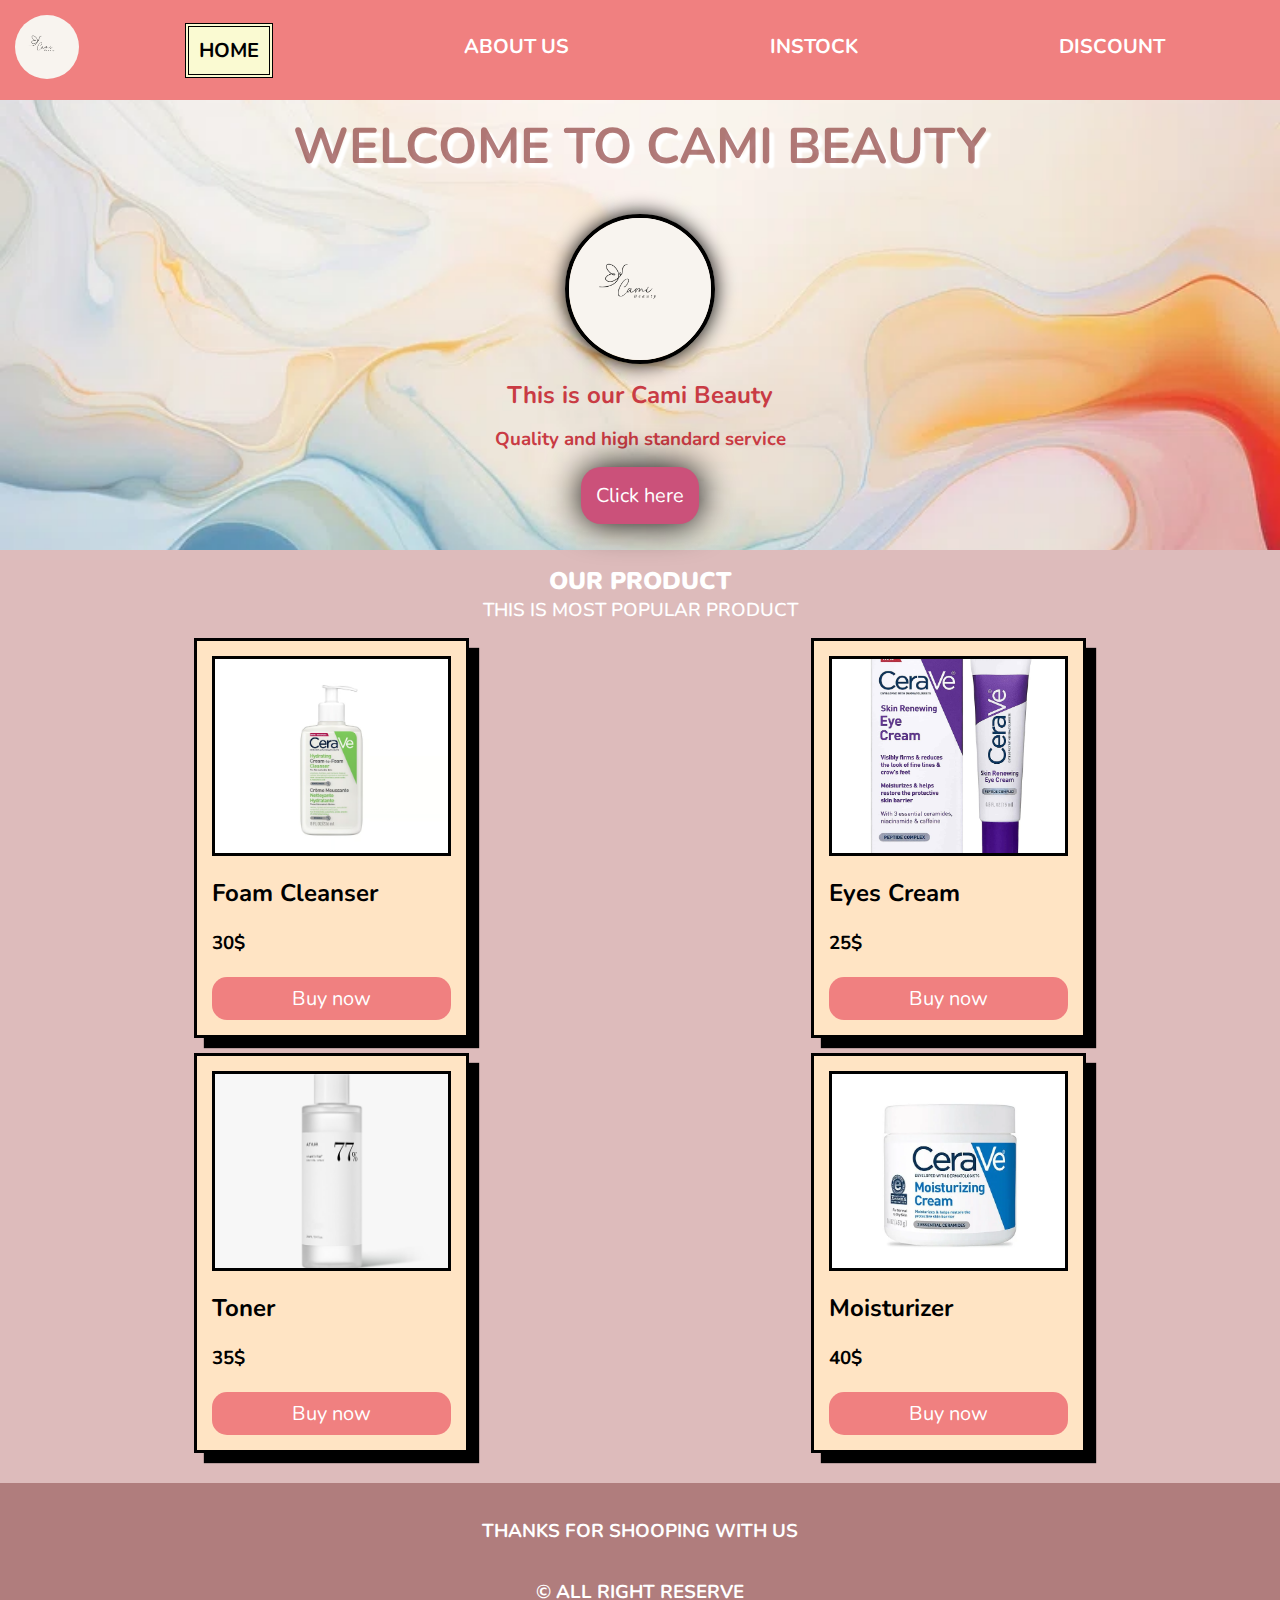
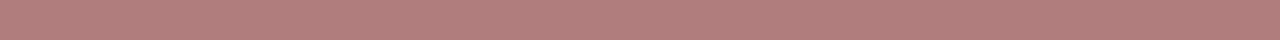
<file: index.html>
<!DOCTYPE html>
<html lang="en">

<head>
    <meta charset="UTF-8">
    <meta name="viewport" content="width=device-width, initial-scale=1.0">
    <title>Cami Beauty</title>
    <link rel="stylesheet" href="style.css">
    <link rel="stylesheet" href="mediaquery.css">
</head>

<body>

    <header>
        <div class="logo">
            <img src="./images/logo.png" alt="">
        </div>
        <div class="nav">
            <a class="active" href="index.html">HOME</a>
            <a href="aboutus.html">ABOUT US</a>
            <a href="instock.html">INSTOCK</a>
            <a href="discount.html">DISCOUNT</a>
        </div>
    </header>

    <div class="banner">
        <div class="title">
            <h2 class="textt">Welcome to Cami Beauty </h2>
        </div>
        <div class="content">
            <img src="images/logo.png" alt="">
            <h2>This is our Cami Beauty</h2>
            <h3>Quality and high standard service</h3>
            <button>Click here</button>
        </div>
    </div>



    <div id="product">


        <h2 class="section-title">Our product</h2>
        <h3 class="section-sub">This is most popular product</h3>
        <div class="product-wrap">
            <div class="product">
                <img src="images/cerave.avif" alt="">
                <h2>Foam Cleanser</h2>
                <h3>30$</h3>
                <button class="btn">Buy now</button>

            </div>

            <div class="product">
                <img src="images/eye.jpg" alt="">
                <h2>Eyes Cream</h2>
                <h3>25$</h3>
                <button class="btn">Buy now</button>

            </div>

            <div class="product">
                <img src="images/toner.jpg" alt="">
                <h2>Toner</h2>
                <h3>35$</h3>
                <button class="btn">Buy now</button>

            </div>

            <div class="product">
                <img src="images/mois.webp" alt="">
                <h2>Moisturizer</h2>
                <h3>40$</h3>
                <button class="btn">Buy now</button>

            </div>

        </div>
    </div>


    














    <footer>
        <h3>Thanks for shooping with us</h3>
        <h3>&copy; ALL RIGHT RESERVE</h3>
    </footer>





</body>

</html>
</file>
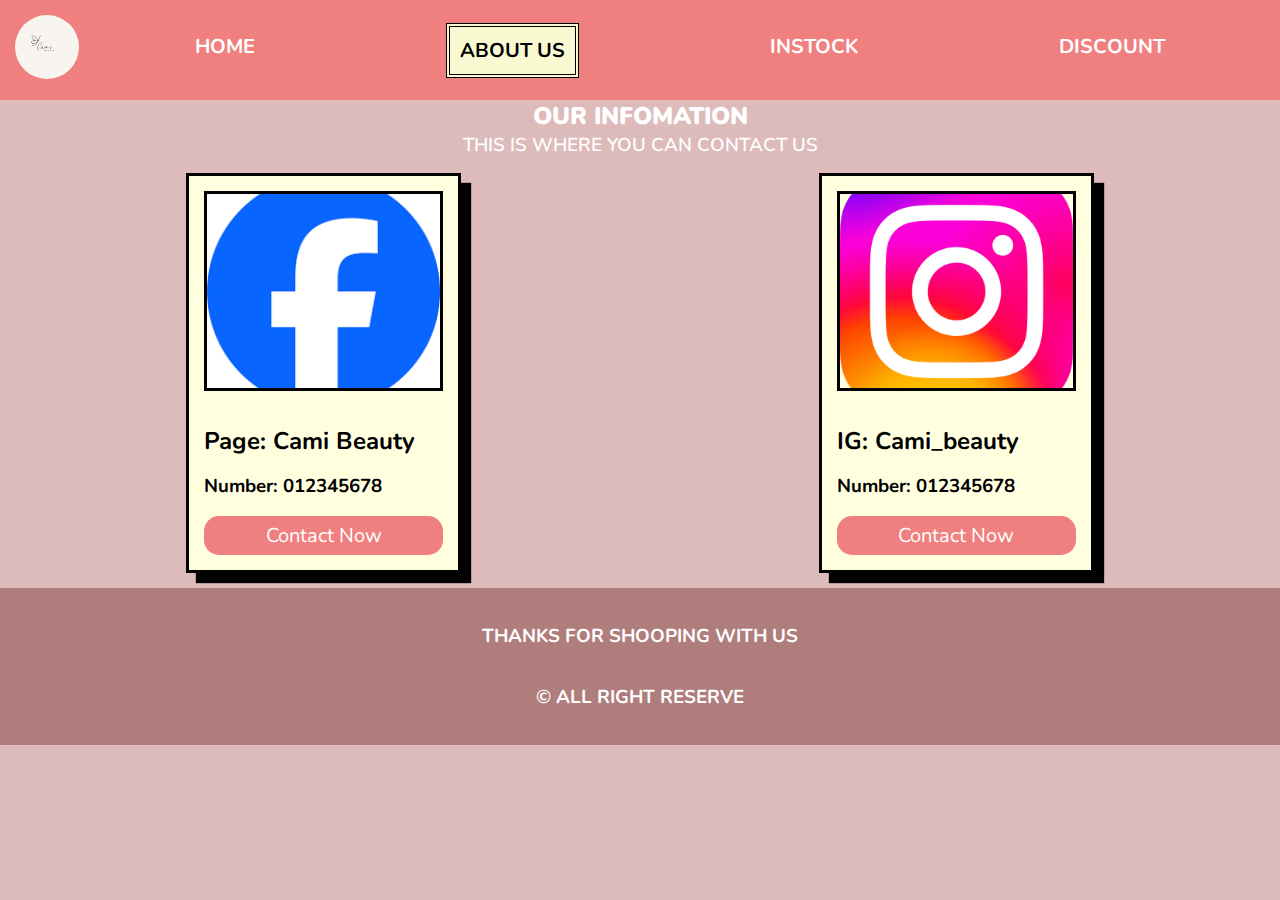
<file: aboutus.html>
<!DOCTYPE html>
<html lang="en">

<head>
    <meta charset="UTF-8">
    <meta name="viewport" content="width=device-width, initial-scale=1.0">
    <title>Cami Beauty</title>
    <link rel="stylesheet" href="style.css">
    <link rel="stylesheet" href="mediaquery.css">
</head>

<body>

    <header>
        <div class="logo">
            <img src="./images/logo.png" alt="">
        </div>
        <div class="nav">
            <a href="index.html">HOME</a>
            <a class="active" href="aboutus.html">ABOUT US</a>
            <a href="instock.html">INSTOCK</a>
            <a href="discount.html">DISCOUNT</a>
        </div>
    </header>


    <div id="info">
        <h2 class="section-title">Our Infomation</h2>
        <h3 class="section-sub">This is where you can contact us</h3>
        <div class="info-wrap">
            <div class="info">
                <img src="images/facebook.png" alt="">
                <h2></h2>
                <h2>Page: Cami Beauty</h2>
                <h3>Number: 012345678</h3>
                <button class="btn">Contact Now</button>
            </div>

            <div class="info">
                <img src="images/insta.png" alt="">
                <h2></h2>
                <h2>IG: Cami_beauty</h2>
                <h3>Number: 012345678</h3>
                <button class="btn">Contact Now</button>
            </div>
        </div>
    </div>






    

    <footer>
        <h3>Thanks for shooping with us</h3>
        <h3>&copy; ALL RIGHT RESERVE</h3>
    </footer>





</body>

</html>
</file>
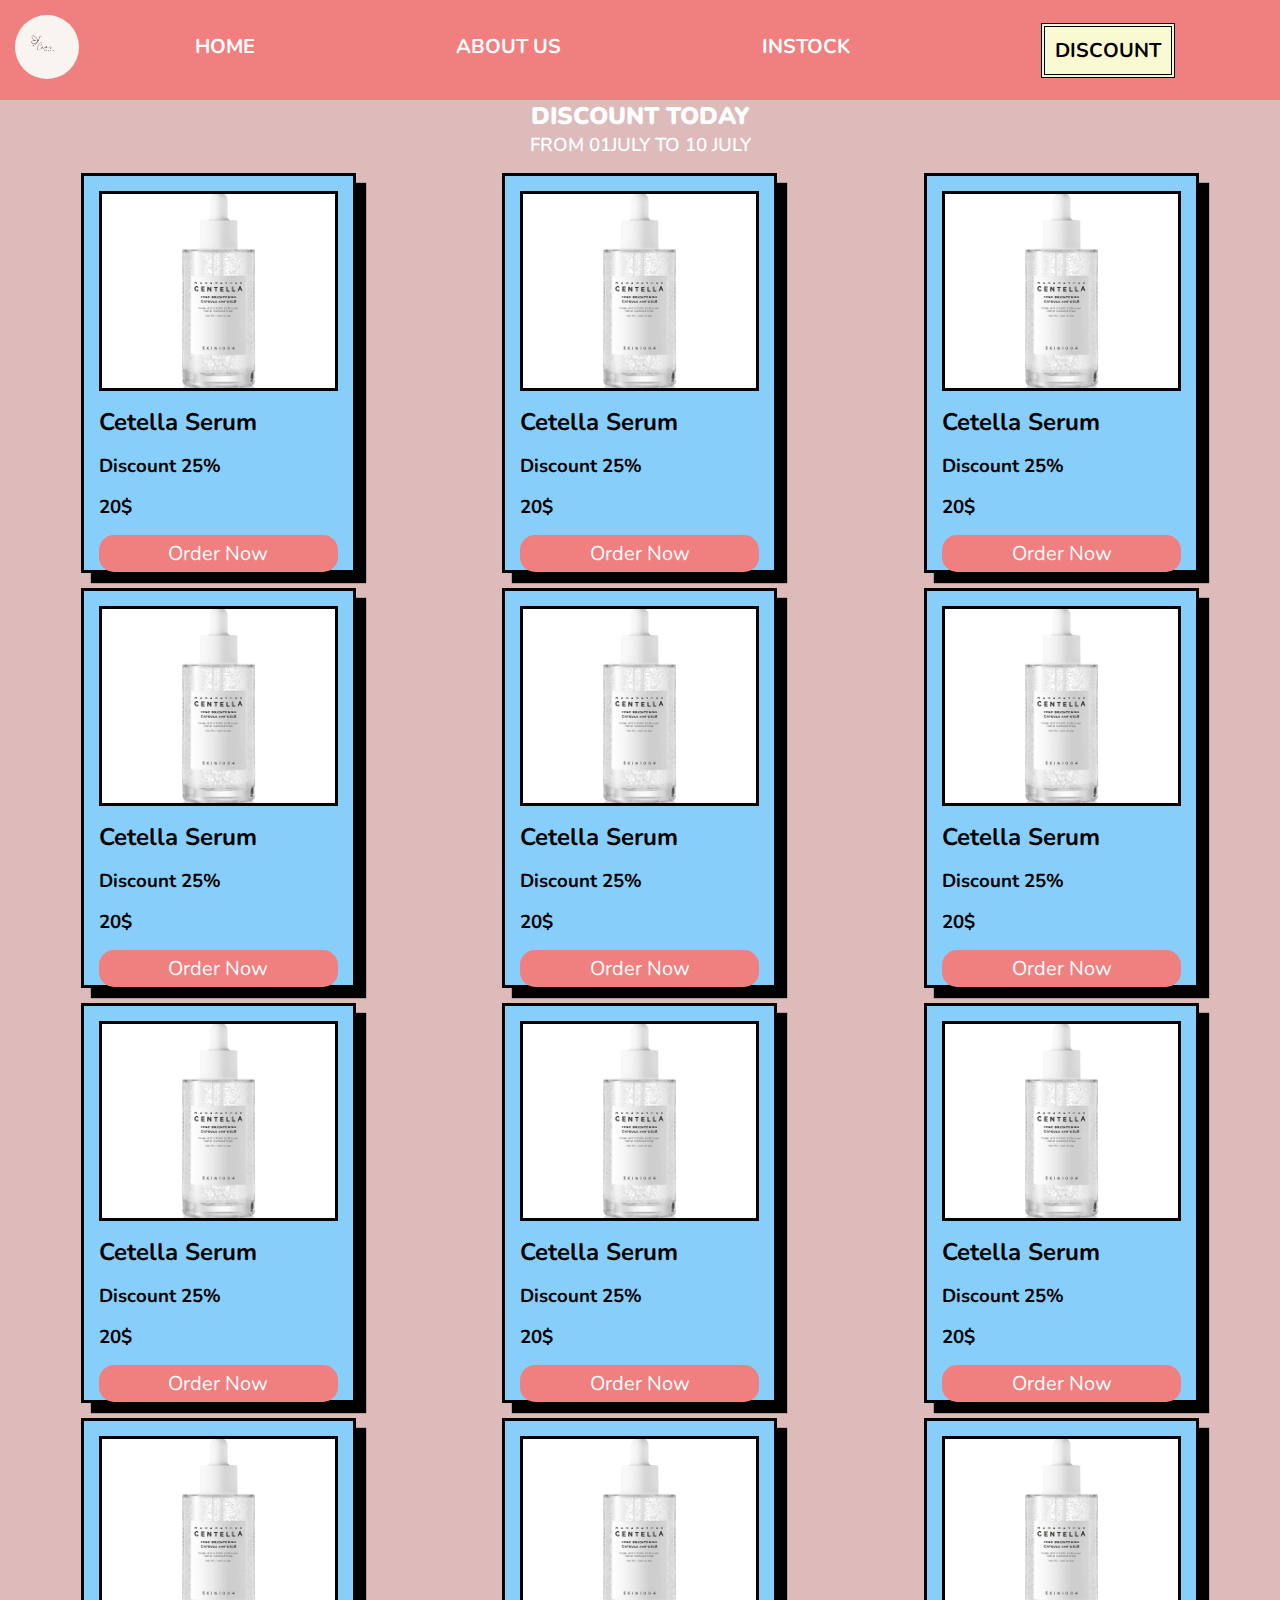
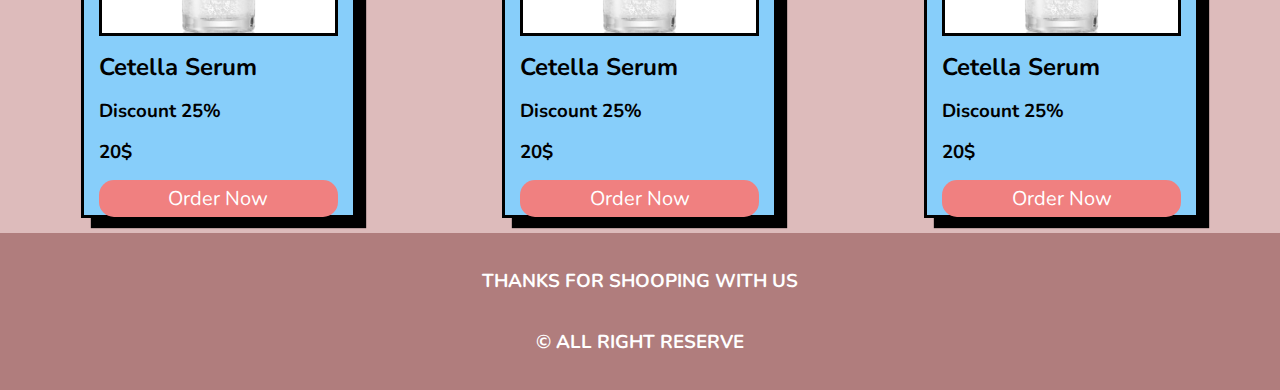
<file: discount.html>
<!DOCTYPE html>
<html lang="en">

<head>
    <meta charset="UTF-8">
    <meta name="viewport" content="width=device-width, initial-scale=1.0">
    <title>Cami Beauty</title>
    <link rel="stylesheet" href="style.css">
    <link rel="stylesheet" href="mediaquery.css">
</head>

<body>

    <header>
        <div class="logo">
            <img src="./images/logo.png" alt="">
        </div>
        <div class="nav">
            <a href="index.html">HOME</a>
            <a href="aboutus.html">ABOUT US</a>
            <a href="instock.html">INSTOCK</a>
            <a class="active" href="discount.html">DISCOUNT</a>
        </div>
    </header>



    
        <div id="discount">

        <h2 class="section-title">Discount today</h2>
        <h3 class="section-sub">From 01july to 10 july</h3>
        <div class="discount-wrap">
            <div class="discount">
                <img src="images/serum.webp" alt="">
                <h2>Cetella Serum</h2>
                <h3>Discount 25%</h3>
                <h3>20$</h3>
                <button class="btn">Order Now </button>
            </div>
            <div class="discount">
                <img src="images/serum.webp" alt="">
                <h2>Cetella Serum</h2>
                <h3>Discount 25%</h3>
                <h3>20$</h3>
                <button class="btn">Order Now </button>
            </div>
  
            <div class="discount">
                <img src="images/serum.webp" alt="">
                <h2>Cetella Serum</h2>
                <h3>Discount 25%</h3>
                <h3>20$</h3>
                <button class="btn">Order Now </button>
            </div>
  
            <div class="discount">
                <img src="images/serum.webp" alt="">
                <h2>Cetella Serum</h2>
                <h3>Discount 25%</h3>
                <h3>20$</h3>
                <button class="btn">Order Now </button>
            </div>
  
            <div class="discount">
                <img src="images/serum.webp" alt="">
                <h2>Cetella Serum</h2>
                <h3>Discount 25%</h3>
                <h3>20$</h3>
                <button class="btn">Order Now </button>
            </div>
  
            <div class="discount">
                <img src="images/serum.webp" alt="">
                <h2>Cetella Serum</h2>
                <h3>Discount 25%</h3>
                <h3>20$</h3>
                <button class="btn">Order Now </button>
            </div>
  
            <div class="discount">
                <img src="images/serum.webp" alt="">
                <h2>Cetella Serum</h2>
                <h3>Discount 25%</h3>
                <h3>20$</h3>
                <button class="btn">Order Now </button>
            </div>
            <div class="discount">
                <img src="images/serum.webp" alt="">
                <h2>Cetella Serum</h2>
                <h3>Discount 25%</h3>
                <h3>20$</h3>
                <button class="btn">Order Now </button>
            </div>
            <div class="discount">
                <img src="images/serum.webp" alt="">
                <h2>Cetella Serum</h2>
                <h3>Discount 25%</h3>
                <h3>20$</h3>
                <button class="btn">Order Now </button>
            </div>
            <div class="discount">
                <img src="images/serum.webp" alt="">
                <h2>Cetella Serum</h2>
                <h3>Discount 25%</h3>
                <h3>20$</h3>
                <button class="btn">Order Now </button>
            </div>
            <div class="discount">
                <img src="images/serum.webp" alt="">
                <h2>Cetella Serum</h2>
                <h3>Discount 25%</h3>
                <h3>20$</h3>
                <button class="btn">Order Now </button>
            </div>
            <div class="discount">
                <img src="images/serum.webp" alt="">
                <h2>Cetella Serum</h2>
                <h3>Discount 25%</h3>
                <h3>20$</h3>
                <button class="btn">Order Now </button>
            </div>
  
  
  
  
        </div>
        </div>








    




    <footer>
        <h3>Thanks for shooping with us</h3>
        <h3>&copy; ALL RIGHT RESERVE</h3>
    </footer>





</body>

</html>
</file>
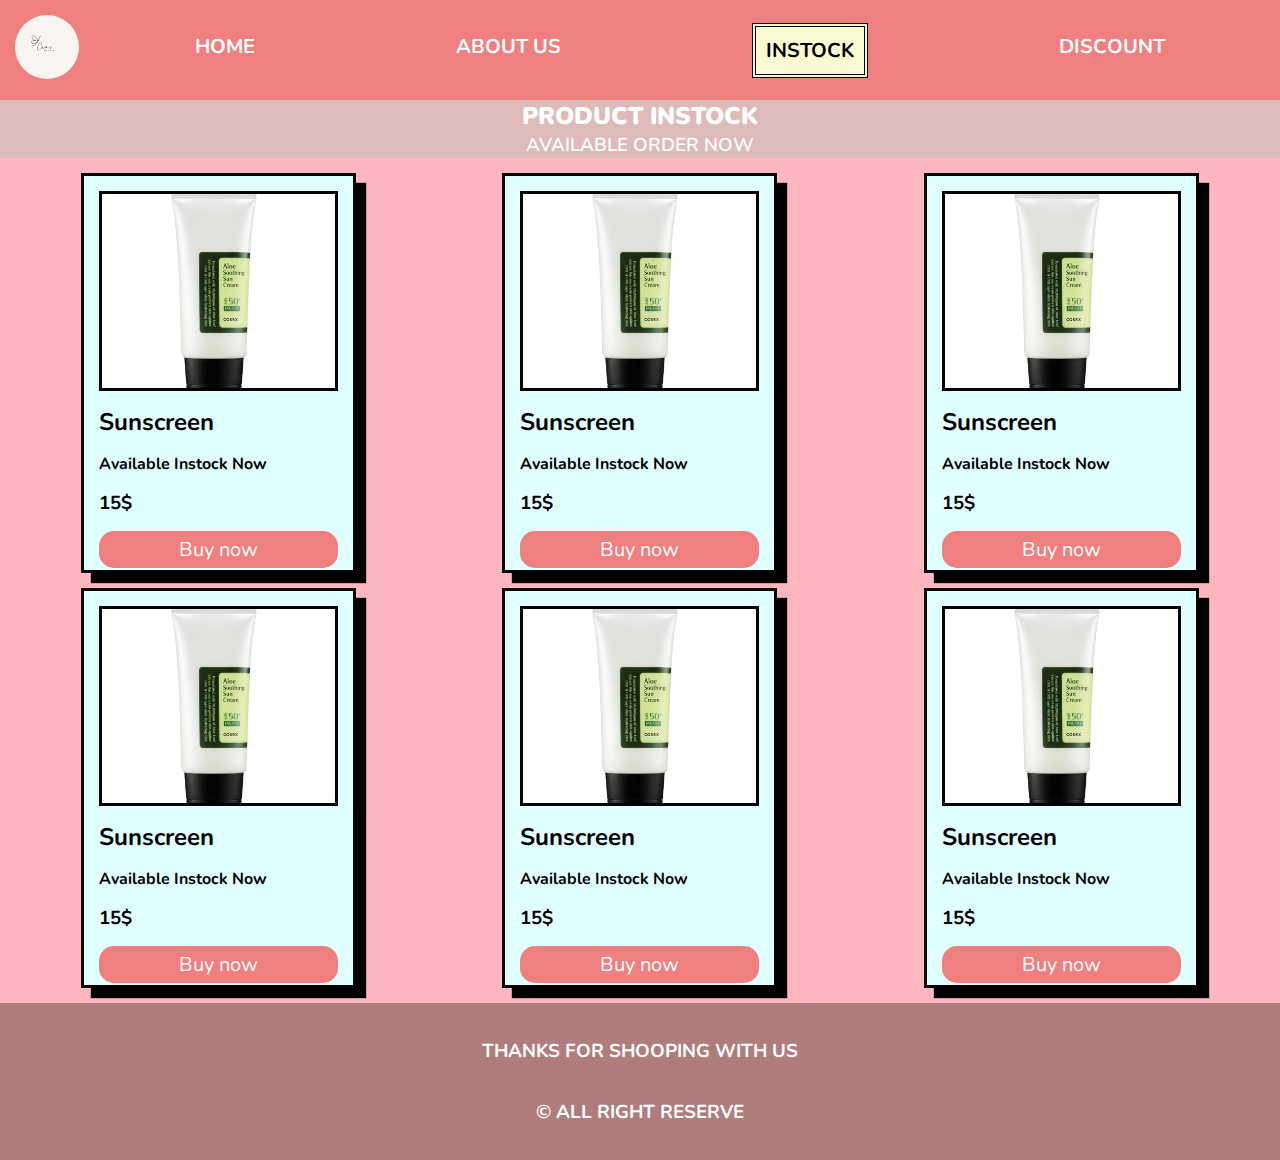
<file: instock.html>
<!DOCTYPE html>
<html lang="en">

<head>
    <meta charset="UTF-8">
    <meta name="viewport" content="width=device-width, initial-scale=1.0">
    <title>Cami Beauty</title>
    <link rel="stylesheet" href="style.css">
    <link rel="stylesheet" href="mediaquery.css">
</head>

<body>

    <header>
        <div class="logo">
            <img src="./images/logo.png" alt="">
        </div>
        <div class="nav">
            <a href="index.html">HOME</a>
            <a href="aboutus.html">ABOUT US</a>
            <a class="active" href="instock.html">INSTOCK</a>
            <a href="discount.html">DISCOUNT</a>
        </div>
    </header>


    <div id="instock">

    <h2 class="section-title">Product Instock</h2>
    <h3 class="section-sub">Available order now</h3>
    <div class="instock-wrap">
        <div class="instock">
            <img src="images/sunscreen.webp" alt="">
            <h2>Sunscreen</h2>
            <h4>Available Instock Now</h4>
            <h3>15$</h3>
            <button class="btn">Buy now</button>
        </div>
        <div class="instock">
            <img src="images/sunscreen.webp" alt="">
            <h2>Sunscreen</h2>
            <h4>Available Instock Now</h4>
            <h3>15$</h3>
            <button class="btn">Buy now</button>
        </div>

        <div class="instock">
            <img src="images/sunscreen.webp" alt="">
            <h2>Sunscreen</h2>
            <h4>Available Instock Now</h4>
            <h3>15$</h3>
            <button class="btn">Buy now</button>
        </div>

        <div class="instock">
            <img src="images/sunscreen.webp" alt="">
            <h2>Sunscreen</h2>
            <h4>Available Instock Now</h4>
            <h3>15$</h3>
            <button class="btn">Buy now</button>
        </div>

        <div class="instock">
            <img src="images/sunscreen.webp" alt="">
            <h2>Sunscreen</h2>
            <h4>Available Instock Now</h4>
            <h3>15$</h3>
            <button class="btn">Buy now</button>
        </div>
        <div class="instock">
            <img src="images/sunscreen.webp" alt="">
            <h2>Sunscreen</h2>
            <h4>Available Instock Now</h4>
            <h3>15$</h3>
            <button class="btn">Buy now</button>
        </div>


    </div>
</div>








    



    <footer>
        <h3>Thanks for shooping with us</h3>
        <h3>&copy; ALL RIGHT RESERVE</h3>
    </footer>





</body>

</html>
</file>
<file: style.css>
@import url(https://fonts.googleapis.com/css?family=Nunito:200,300,regular,500,600,700,800,900,200italic,300italic,italic,500italic,600italic,700italic,800italic,900italic);

* {
    padding: 0;
    margin: 0;

    box-sizing: border-box;
    font-family: 'Nunito', sans-serif;

}

body {
    background-color: rgba(191, 126, 126, 0.529);
}

header {
    background-color: lightcoral;
    display: flex;
    gap: 15px;
    justify-content: space-between;
    align-items: center;
    padding: 15px;

}

.nav{

    flex-grow: 1;

    display: flex;
    justify-content: space-around;
}

.nav a {
    color: white;
    text-decoration: none;
    font-size: 20px;
    padding: 10px;
    font-weight: bold;
}
.nav a.active{
    background-color:lightgoldenrodyellow;
    border: 4px double black;
    color: black;
}

.nav a:hover {
    color: black;
}

.logo img {
    border-radius: 50%;
    width: 64px;
}

.textt {
    text-align: center;
    color: rgba(125, 37, 37, 0.599);
    text-transform: uppercase;
    font-size: 50px;
    font-weight: bold;
    text-shadow: 5px 5px 2px rgb(255, 255, 255);
}

.banner {
    background-image: url(images/banner.webp);
    padding: 10px;
    height: 450px;
    display: grid;
    gap: 15px;
    justify-content: center;
    align-items: center;
    background-position: center;
    background-size: cover;
    color: rgb(201, 59, 68);

}

.content img {
    height: 150px;
    width: 150px;
    border-radius: 50%;
    border: 4px solid black;
    box-shadow: 0px 0px 20px black;
}

.content {
    display: grid;
    gap: 15px;
    padding: 15px;
    justify-items: center;
}

.content button {
    color: white;
    border: none;
    background-color: rgb(203, 81, 122);
    border-radius: 20px;
    font-size: 20px;
    padding: 15px;
    box-shadow: 0px 0px 35px black;
    cursor: pointer;
}
.content button:hover{
    background-color: lightcyan;
    color: black;
}
#product{
    padding: 15px;
}
.section-title{
    text-align: center;
    color: white;
    text-transform: uppercase;
    font-weight: 900;
}
.section-sub{
    text-align: center;
    color: white;
    text-transform: uppercase;
    font-weight: 600;
}
.product-wrap{
    padding: 15px;
    display: grid;
    gap: 15px;
    grid-template-columns: 1fr 1fr;
    justify-items: center;
}
.product{
    background-color: bisque;
    padding: 15px;
    height: 400px;
    width: 275px;
    display: grid;
    gap: 15px;
    border: 3px solid black;
    box-shadow:  10px 10px 1px black;
    transition: all 0.3s;

}
.product:hover {
    box-shadow:  0 0 1px black;
}

.product img{
    width: 100%;
    height: 200px;
    object-fit: cover;
    border: 3px solid black;


}
.btn{
    font-size: 20px;
    background-color: lightpink;
    color: white;
    border: none;
    border-radius: 15px;
    padding: 5px 20px;
}
.btn:hover{
    color: black;
    background-color: lightcyan;
}
.discount-wrap{
    padding: 15px;
    display: grid;
    gap: 15px;
    grid-template-columns:1fr 1fr 1fr;
    justify-items: center;
}
.discount{
    background-color: burlywood;
    padding: 15px;
    height: 400px;
    width: 275px;
    display: grid;
    gap: 15px;
    border: 3px solid black;
    box-shadow:  10px 10px 1px black;
    transition: all 0.3s;

}
.discount:hover {
    box-shadow:  0 0 1px black;
}

.discount img{
    width: 100%;
    height: 200px;
    object-fit: cover;
    border: 3px solid black;


}
.btn{
    font-size: 20px;
    background-color: lightseagreen;
    color: white;
    border: none;
    border-radius: 15px;
    padding: 5px 20px;
}
.btn:hover{
    color: black;
    background-color: lightgray;
}
.instock-wrap{
    padding: 15px;
    display: grid;
    gap: 15px;
    grid-template-columns:1fr 1fr;
    justify-items: center;
}
.instock{
    background-color: lightgray;
    padding: 15px;
    height: 400px;
    width: 275px;
    display: grid;
    gap: 15px;
    border: 3px solid black;
    box-shadow:  10px 10px 1px black;
    transition: all 0.3s;

}
.instock:hover {
    box-shadow:  0 0 1px black;
}

.instock img{
    width: 100%;
    height: 200px;
    object-fit: cover;
    border: 3px solid black;
}
.btn{
    font-size: 20px;
    background-color: lightsalmon;
    color: white;
    border: none;
    border-radius: 15px;
    padding: 5px 20px;
}
.btn:hover{
    color: black;
    background-color: lightskyblue;
}
.info-wrap{
    padding: 15px;
    display: grid;
    gap: 15px;
    grid-template-columns: 1fr 1fr;
    justify-items: center;
}
.info{
    background-color: lightyellow;
    padding: 15px;
    height: 400px;
    width: 275px;
    display: grid;
    gap: 15px;
    border: 3px solid black;
    box-shadow:  10px 10px 1px black;
    transition: all 0.3s;

}
.info:hover {
    box-shadow:  0 0 1px black;
}

.info img{
    width: 100%;
    height: 200px;
    object-fit: cover;
    border: 3px solid black;


}
.btn{
    font-size: 20px;
    background-color: lightslategray;
    color: white;
    border: none;
    border-radius: 15px;
    padding: 5px 20px;
}

footer {
    background-color: rgba(137, 71, 71, 0.534);
    padding: 10px;
    text-transform: uppercase;
    text-align: center;
    color: white;
}

footer h3 {
    margin: 15px;
    padding: 10px;
}
</file>
<file: mediaquery.css>
@media only screen and (min-width: 768px){
    .discount-wrap{
        grid-template-columns:1fr 1fr 1fr;
    }
    .discount{

        background-color: lightskyblue;
    }
    .instock-wrap{
        grid-template-columns:1fr 1fr 1fr;
        background-color: lightpink;
    }
    .instock{
        background-color: lightcyan;
    }
    .btn:hover{
        background-color: lightgreen;
    }
    .btn{
        background-color: lightcoral;
    }

}
</file>
